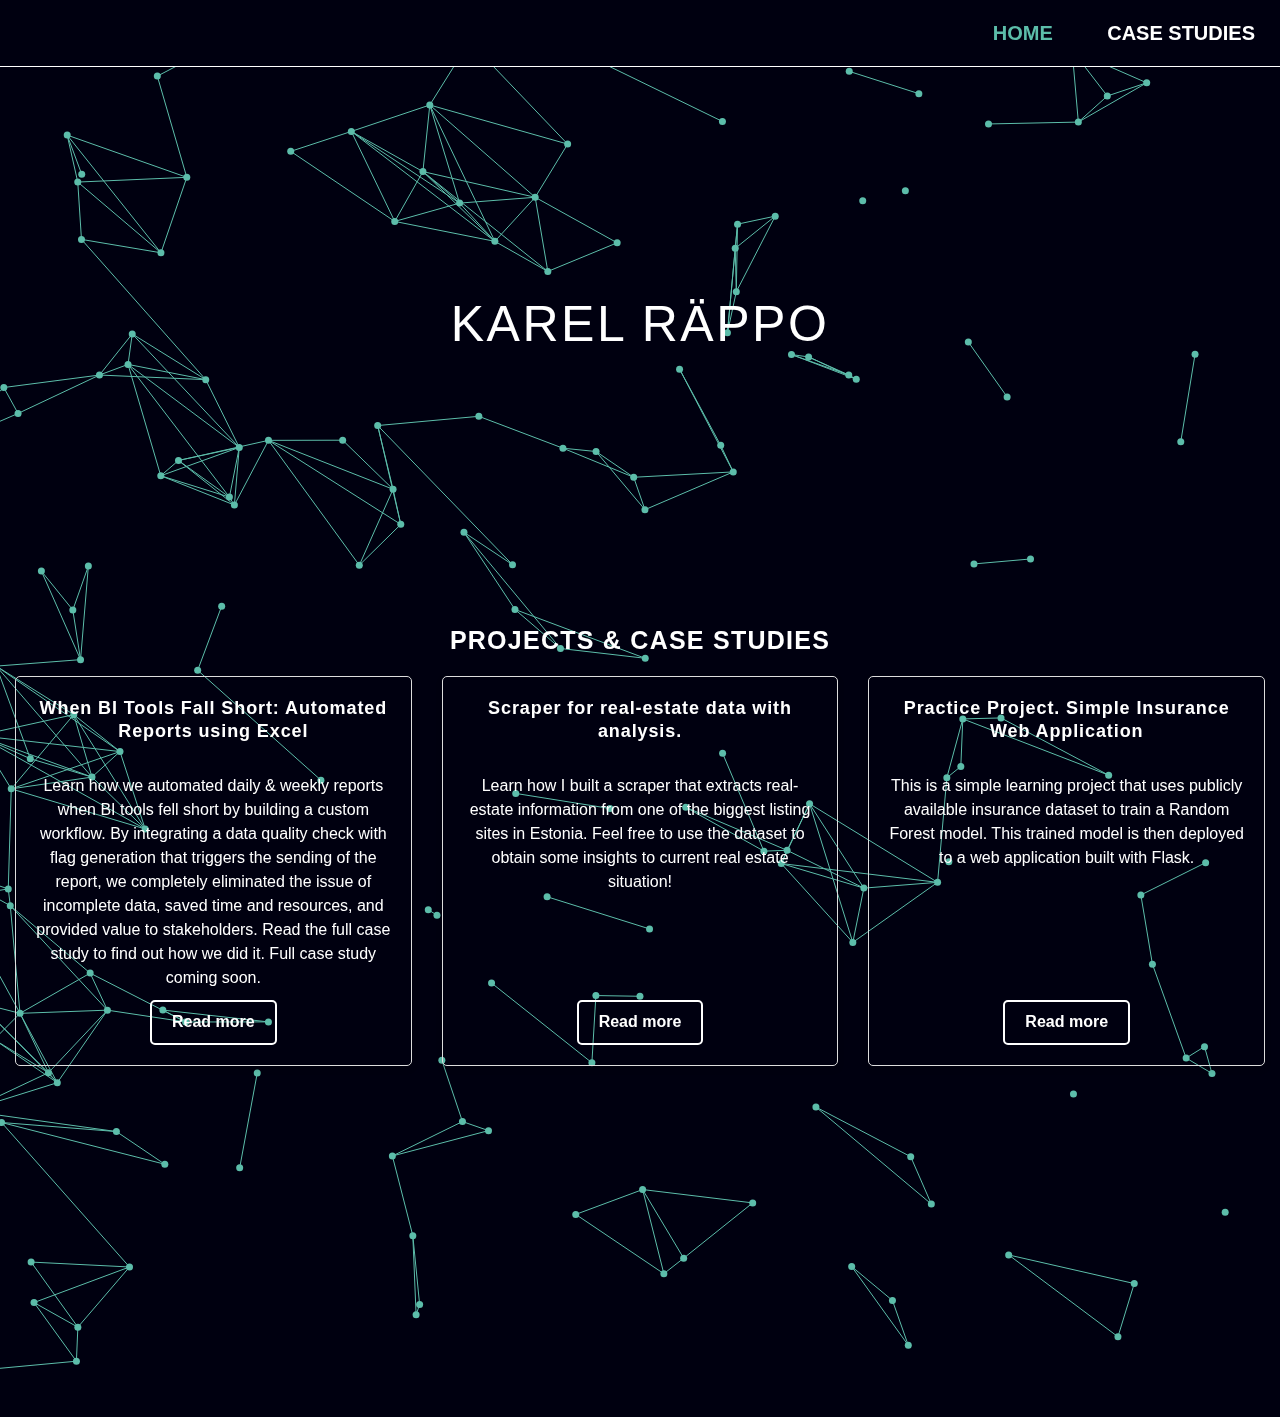
<file: index.html>
<!doctype html>
<html lang="en" class="no-js">
<head>
  <base target="_self">
  <meta charset="UTF-8" />
  <title>Karel Räppo - Finance & Data Analyst</title>
  <link rel="shortcut icon" type="image/png" href="assets/favicon.png">
  <meta name="viewport" content="width=device-width, initial-scale=1.0">
  <meta name="description" content="Hi, I am Karel Räppo, a finance professional with strong technical skills (SQL, Python, BI) 
  that drive business value through process automation. I am a fast learner, which enables me to adopt to new environments quickly; thus, bringing benefits from the first day.">
  <link rel="stylesheet" href="css/style.css" />
  <link rel="stylesheet" href="https://use.fontawesome.com/releases/v5.2.0/css/all.css" integrity="sha384-hWVjflwFxL6sNzntih27bfxkr27PmbbK/iSvJ+a4+0owXq79v+lsFkW54bOGbiDQ" crossorigin="anonymous" type="text/css">
  <!-- remember, jQuery is completely optional -->
  <!-- <script type='text/javascript' src='js/jquery-1.11.1.min.js'></script> -->
  <script type="text/javascript" src="js/jquery.particleground.js"></script>
  <script type="text/javascript" src="js/demo.js"></script>
 
</head>

<body>
  <div class="header">
    <div class="menu">
      <ul class="nav-bar">
        <li class="nav-item"><a href="./index.html" class="active">Home</a></li>
        <li class="nav-item"><a href="#projects">Case Studies</a></li>
      </ul>
    </div>
  </div>
<div id="particles"></div>
<div class="content-wrapper">
  <div id="intro">
      <h2 style="font-family: 'Syncopate', sans-serif; font-weight: 10;">Karel R&#228;ppo</h2>
        <hr style="width: 50%; background-color: #E83951; border-color: #E83951;">
    <a href="https://www.linkedin.com/in/karel-räppo/" style="color: white;"><i class="fab fa-linkedin" style="font-size: 2em;"></i></a>
    &nbsp
    <a href="https://github.com/karelrappo/" style="color: white;"><i class="fab fa-github" style="font-size: 2em;"></i></a>
    &nbsp
    <a href="mailto:hello@karelrappo.com" style="color: white;"><i class="fa fa-envelope" style="font-size: 2em;"></i></a>
  </div>

  <div class="projects-title">
    <h2>Projects & Case studies</h2>
  </div>
  <div class = "projects">
    <div class = "project">
      <h3>When BI Tools Fall Short: Automated Reports using Excel</h3>
      <p>Learn how we automated daily & weekly reports when BI tools fell short by building a custom workflow.
        By integrating a data quality check with flag generation that triggers the sending of the report, we completely eliminated the issue of incomplete data,
        saved time and resources, and provided value to stakeholders. Read the full case study to find out how we did it. Full case study coming soon.
      </p>
      <a class="btn-readmore" href="./case1.html">Read more</a>
    </div>
  
    <div class = "project">
      <h3>Scraper for real-estate data with analysis. </h3>
      <p>Learn how I built a scraper that extracts real-estate information from one of the biggest listing sites in Estonia. Feel free to use the dataset to 
        obtain some insights to current real estate situation! 
      </p>
      <a class="btn-readmore" href="https://github.com/karelrappo/realestate">Read more</a>
    </div>
  
    <div class = "project">
      <h3>Practice Project. Simple Insurance Web Application</h3>
      <p>This is a simple learning project that uses publicly available insurance dataset to train a Random Forest model.
        This trained model is then deployed to a web application built with Flask.
      </p>
      <a class="btn-readmore" href="https://github.com/karelrappo/insurance-webapp">Read more</a>
    </div>
  </div>
</div>

</body>
</html>
</file>
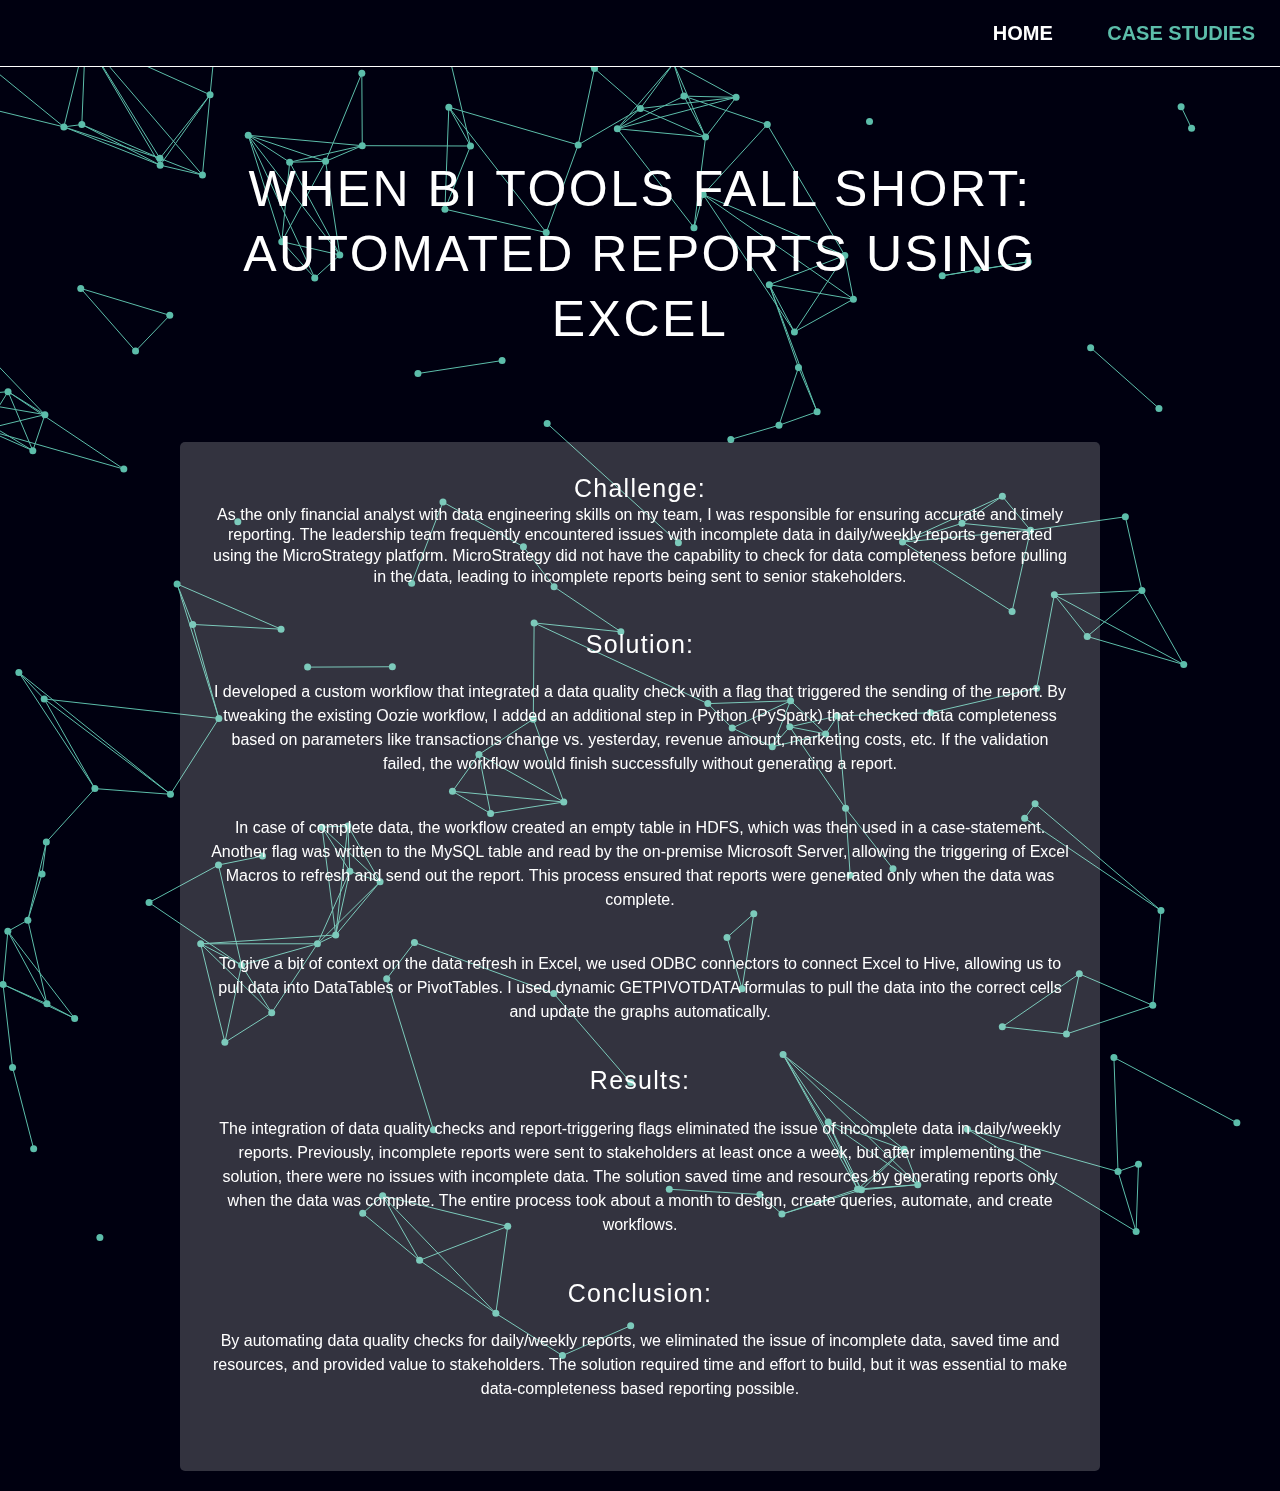
<file: case1.html>
<!doctype html>
<html lang="en" class="no-js">
<head>
  <base target="_self">
  <meta charset="UTF-8" />
  <title>Karel Räppo - Finance & Data Analyst</title>
  <link rel="shortcut icon" type="image/png" href="assets/favicon.png">
  <meta name="viewport" content="width=device-width, initial-scale=1.0">
  <meta name="description" content="Hi, I am Karel Räppo, a finance professional with strong technical skills (SQL, Python, BI) 
  that drive business value through process automation. I am a fast learner, which enables me to adopt to new environments quickly; thus, bringing benefits from the first day.">
  <link rel="stylesheet" href="css/style.css" />
  <link rel="stylesheet" href="https://use.fontawesome.com/releases/v5.2.0/css/all.css" integrity="sha384-hWVjflwFxL6sNzntih27bfxkr27PmbbK/iSvJ+a4+0owXq79v+lsFkW54bOGbiDQ" crossorigin="anonymous" type="text/css">
  <!-- remember, jQuery is completely optional -->
  <!-- <script type='text/javascript' src='js/jquery-1.11.1.min.js'></script> -->
  <script type="text/javascript" src="js/jquery.particleground.js"></script>
  <script type="text/javascript" src="js/demo.js"></script>
 
</head>

<body>
  <div class="header">
    <div class="menu">
      <ul class="nav-bar">
        <li class="nav-item"><a href="/index.html" >Home</a></li>
        <li class="nav-item"><a href="/index.html#projects" class="active">Case Studies</a></li>
      </ul>
    </div>
  </div>
<div id="particles"></div>
<div class="content-wrapper">
  <div class="case-title">
    <h2>When BI Tools Fall Short: Automated Reports using Excel</h2>
  </div>
  <div class = "case-body">
    <h3>Challenge:</h3>
    As the only financial analyst with data engineering skills on my team, I was responsible for ensuring accurate and timely reporting. The leadership team frequently encountered issues with incomplete data in daily/weekly reports generated using the MicroStrategy platform. MicroStrategy did not have the capability to check for data completeness before pulling in the data, leading to incomplete reports being sent to senior stakeholders.</p>
    
    <h3>Solution:</h3>
    
    <p>I developed a custom workflow that integrated a data quality check with a flag that triggered the sending of the report. By tweaking the existing Oozie workflow, I added an additional step in Python (PySpark) that checked data completeness based on parameters like transactions change vs. yesterday, revenue amount, marketing costs, etc. If the validation failed, the workflow would finish successfully without generating a report.</p>
    
    <p>In case of complete data, the workflow created an empty table in HDFS, which was then used in a case-statement. Another flag was written to the MySQL table and read by the on-premise Microsoft Server, allowing the triggering of Excel Macros to refresh and send out the report. This process ensured that reports were generated only when the data was complete.</p>
    
    <p>To give a bit of context on the data refresh in Excel, we used ODBC connectors to connect Excel to Hive, allowing us to pull data into DataTables or PivotTables. I used dynamic GETPIVOTDATA formulas to pull the data into the correct cells and update the graphs automatically.</p>
    
    <h3>Results:</h3>
    <p>The integration of data quality checks and report-triggering flags eliminated the issue of incomplete data in daily/weekly reports. Previously, incomplete reports were sent to stakeholders at least once a week, but after implementing the solution, there were no issues with incomplete data. The solution saved time and resources by generating reports only when the data was complete. The entire process took about a month to design, create queries, automate, and create workflows.</p>
    
    <h3>Conclusion:</h3>
    <p>By automating data quality checks for daily/weekly reports, we eliminated the issue of incomplete data, saved time and resources, and provided value to stakeholders. The solution required time and effort to build, but it was essential to make data-completeness based reporting possible.</p>
  </div>
</div>

</body>
</html>
</file>
<file: css/style.css>
*{
  margin: 0;
  padding: 0;
  border: 0;
  font-size: 100%;
  font: inherit;
  vertical-align: baseline;  
}

article, aside, details, figcaption, figure,
footer, header, hgroup, menu, nav, section {
  display: block;
}
body {
  line-height: 1;
}
ol, ul {
  list-style: none;
}
blockquote, q {
  quotes: none;
}
blockquote:before, blockquote:after,
q:before, q:after {
  content: '';
  content: none;
}
table {
  border-collapse: collapse;
  border-spacing: 0;
}

/* particleground demo */

* {
  -webkit-box-sizing: border-box;
     -moz-box-sizing: border-box;
          box-sizing: border-box;
}

html, body {
  width: 100%;
  height: 100%;
}

body {
  background: #000010;
  font-family: 'Montserrat', sans-serif;
  color: #fff;
  line-height: 1.3;
  -webkit-font-smoothing: antialiased;
  position: relative;
}

/* Header */
.header {
  width: 100%;
  border-bottom: 1px solid white;
  text-align: right;
  position: relative;
}

.menu li {
  display: inline-block;

}

.nav-item {
  padding: 15px 0;
  margin: 5px 25px;
  text-transform: uppercase;
  color: white;
  font-weight: 800;
  font-size: 20px;
}

.nav-bar a {
  color:white;
  text-decoration: none;
}

.nav-bar a:hover {
  color:#5cbdaa;
}

.nav-bar .active {
  color:#5cbdaa;
}
/* particleground demo */

#particles {
  position: absolute; 
  width: 100%;
  min-height:150vh;
  z-index: -1; /* Add this line to ensure particles are placed behind the content */
}

.content-wrapper {
  display: flex;
  flex-direction: column;
  justify-content: center;
  align-items: center;
  text-align: center;
  position: relative; 
  min-height: 100vh; 
  z-index: 1; /* Add this line to ensure content appears above the particles */
}

#intro {
  position: relative;
  padding-top:25vh;
  width: 100%;
}

.projects-title {
  padding-top: 25vh;
  font-size:18px;
  font-weight: bold;
  margin-bottom:20px;
}

.projects-title h2 {
  font-size:25px;
  font-weight: bold;
}

.projects {
  position: relative; 
  display: flex;
  flex-wrap: wrap;
  justify-content: space-between;
  width: 100%;
}

.project {
  width: calc(33.33% - 20px);
  margin-bottom: 40px;
  border: 1px solid #ddd;
  border-radius: 5px;
  box-shadow: 0 3px 6px rgba(0, 0, 0, 0.16);
  padding: 20px;
  box-sizing: border-box;
  display: flex;
  flex-direction: column;
  margin-left:15px;
  margin-right:15px;
  flex:1;
}

.project p {
  font-size: 12px;
  margin-bottom: 10px;
}

.project h3 {
  font-size: 18px;
  font-weight: bold;
  margin-bottom: 10px;
}

.project p {
  font-size: 16px;
  line-height: 1.5;
}

.btn-readmore {
  background-color: transparent;
  border: 2px solid #fff;
  border-radius: 5px;
  color: #fff;
  font-size: 16px;
  font-weight: bold;
  padding: 10px 20px;
  margin-top:auto;
  margin-left:auto;
  margin-right:auto;
  text-decoration: none;
}

.project .btn-readmore:hover {
  background-color: #ffffff;
  color: #000000;
}

h2 {
  text-transform: uppercase;
  font-size: 50px;
  font-weight: 120;
  color: #ffffff;
  letter-spacing: 0.05em;
}

h3 {
  font-size: 25px;
  font-weight: 120;
  color: #ffffff;
  letter-spacing: 0.05em;
}

.case-title {
  margin-top:10vh;
  margin-right:20vh;
  margin-left:20vh;
}

.case-body {
  margin-top:10vh;
  margin-bottom: 20px;
  margin-right:20vh;
  margin-left:20vh;
  padding:30px;
  box-shadow: inset 0 0 0 1000px rgba(255,255,255,.2);
  border-radius: 5px;

}

.case-body p{
  font-size:16px;
  line-height: 1.5;
}

h1::after {
  content: '';
  width: 80px;
  display: block;
  background: #fff;
  height: 10px;
  margin: 30px auto;
  line-height: 1.1;
}
p {
  margin: 0 0 30px 0;
  font-size: 24px;
  font-family: 'Roboto', sans-serif;
  margin-bottom: 40px;
  margin-top: 20px;
}

@media only screen and (max-width: 767px) {
  h1 {
    font-size: 15px;
  }

  h2 {
    font-size: 30px;
  }

  h3 {
    font-size: 25px;
  }
  #intro {
    padding: 0 10px;
  }
  p {
    font-size: 18px;
  }
  .btn {
    font-size: 16px;
  }

  h1 {
    font-size: 15px;
  }
  h1::after {
    height: 4px;
  }

  .projects {
    flex-direction: column;
    align-items: center;
  }

  .project {
    width: 90%;
  }
  #intro {
    margin-top:25vh;
    width: 90%;
  }

  .case-title {
    margin-top:5vh;
    margin-right:5vh;
    margin-left:5vh;
  }

  .case-body {
    margin-right:5vh;
    margin-left:5vh;
    padding:15px;
  }
}
</file>
